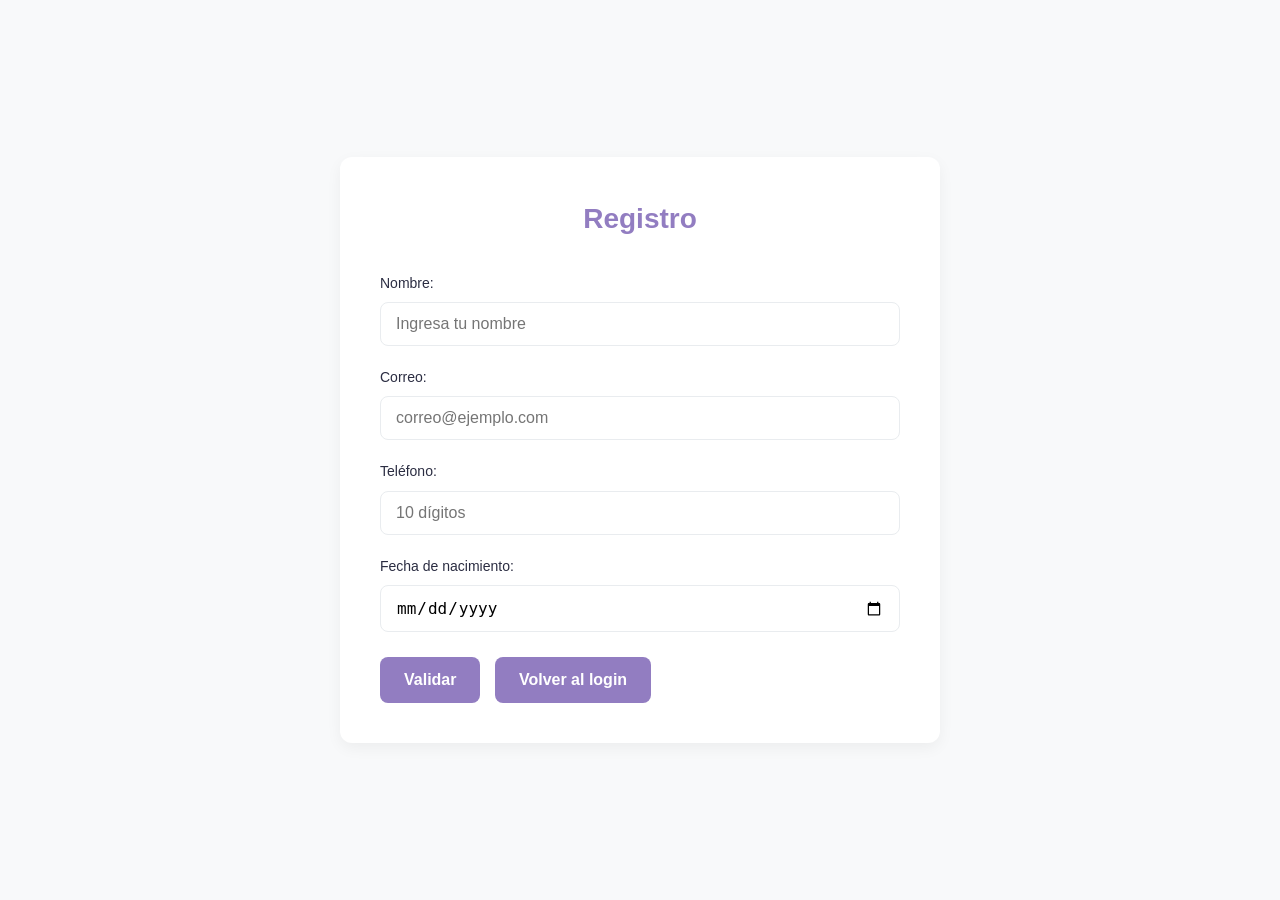
<file: index.html>
<!DOCTYPE html>
<html lang="es">

<head>
    <meta charset="UTF-8">
    <meta name="viewport" content="width=device-width, initial-scale=1.0">
    <title>Registro</title>
    <link rel="stylesheet" href="css/styles.css">
</head>

<body>
    <div class="contenedor">
        <h1>Registro</h1>
        <form id="formularioRegistro">
            <label for="nombre">Nombre:</label>
            <input
                type="text"
                id="nombre"
                placeholder="Ingresa tu nombre" >

            <label for="correoRegistro">Correo:</label>
            <input
                type="text"
                id="correoRegistro"
                placeholder="correo@ejemplo.com" >

            <label for="telefono">Teléfono:</label>
            <input
                type="text"
                id="telefono"
                placeholder="10 dígitos" >

            <label for="fechaNacimiento"> Fecha de nacimiento: </label>

            <input
                type="date"
                id="fechaNacimiento" >

            <button type="submit"> Validar </button>

            <button type="button" onclick="volverLogin()"> Volver al login</button>
        </form>
    </div>


    <!-- MODAL -->
    <div id="modalEdad" class="modal">
        <div class="contenidoModal">
            <h2>Datos válidos</h2>
            <p id="mensajeEdad"></p>
            <button  type="button" onclick="cerrarModal()" > Cerrar </button>
        </div>
    </div>

    <script src="js/utileria.js"></script>
    <script src="js/para-probar.js"></script>

</body>

</html>
</file>
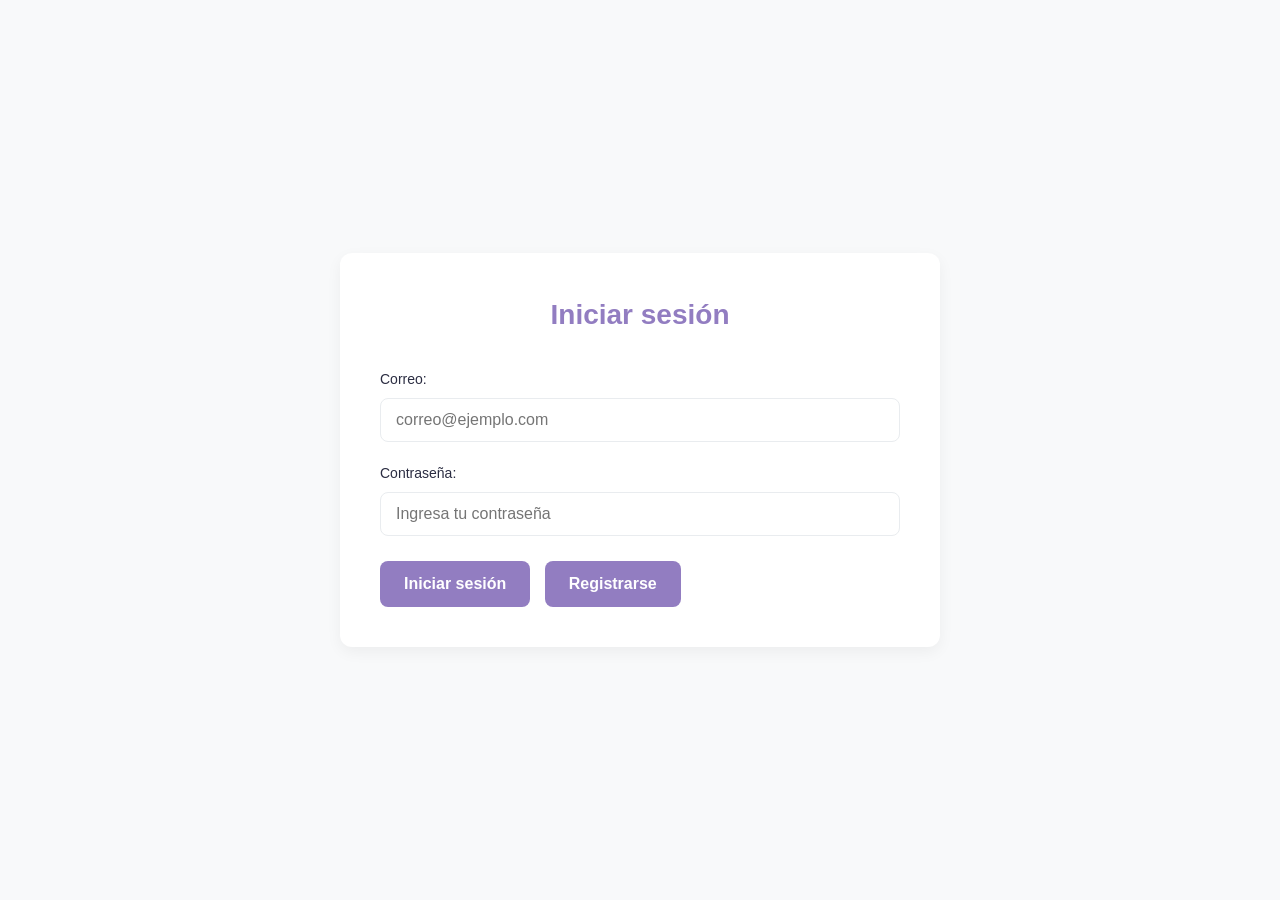
<file: login.html>
<!DOCTYPE html>
<html lang="es">

<head>
    <meta charset="UTF-8">
    <meta name="viewport" content="width=device-width, initial-scale=1.0">
    <title>Iniciar sesión</title>
    <link rel="stylesheet" href="css/styles.css">
</head>

<body>
    <div class="contenedor">
        <h1>Iniciar sesión</h1>
        <form id="formularioLogin">
            <label for="correo">Correo:</label>
            <input
                type="text"
                id="correo"
                placeholder="correo@ejemplo.com" >

            <label for="password">Contraseña:</label>
            <input
                type="password"
                id="password"
                placeholder="Ingresa tu contraseña" >

            <button type="submit">Iniciar sesión</button>

            <button type="button" onclick="irRegistro()" > Registrarse </button>

        </form>
    </div>
    <script src="js/utileria.js"></script>
    <script src="js/para-probaerr.js"></script>

</body>

</html>
</file>
<file: css/styles.css>
:root {
    --color-primario: #927dc1;
    --color-secundario: #4CC9F0;
    --color-fondo: #F8F9FA;
    --color-texto: #2B2D42;
    --color-borde: #E9ECEF;
}

* {
    margin: 0;
    padding: 0;
    box-sizing: border-box;
}

body {
    font-family: Arial, sans-serif;
    background-color: var(--color-fondo);
    color: var(--color-texto);
    line-height: 1.6;
    padding: 40px 20px;
    min-height: 100vh;
    display: flex;
    justify-content: center;
    align-items: center;
}

.contenedor {
    width: 100%;
    max-width: 600px;
    background-color: white;
    padding: 40px;
    border-radius: 12px;
    box-shadow: 0 5px 15px rgba(0, 0, 0, 0.05);
}

h1 {
    font-size: 28px;
    color: var(--color-primario);
    margin-bottom: 30px;
    text-align: center;
}


label {
    display: block;
    margin-top: 20px;
    margin-bottom: 8px;
    font-weight: 500;
    font-size: 14px;
}

input {
    width: 100%;
    padding: 12px 15px;
    border: 1px solid var(--color-borde);
    border-radius: 8px;
    font-size: 16px;
    transition: all 0.3s;
}


input:focus {
    border-color: var(--color-secundario);
    outline: none;
    box-shadow: 0 0 0 3px rgba(76, 201, 240, 0.2);
}

button {
    background-color: var(--color-primario);
    color: white;
    border: none;
    padding: 14px 24px;
    border-radius: 8px;
    font-size: 16px;
    font-weight: 600;
    cursor: pointer;
    transition: background-color 0.3s;
    margin-top: 25px;
    margin-right: 10px;
}
 
button:hover {background-color: #2a0880;}

.modal {
    display: none;
    position: fixed;
    top: 0;
    left: 0;
    width: 100%;
    height: 100%;
    background-color: rgba(0, 0, 0, 0.5);
    justify-content: center;
    align-items: center;
    padding: 20px;
}

.contenidoModal {
    width: 100%;
    max-width: 400px;
    background-color: white;
    padding: 30px;
    border-radius: 12px;
    text-align: center;
    box-shadow: 0 5px 20px rgba(0, 0, 0, 0.2);
}

.contenidoModal h2 {
    color: var(--color-primario);
    margin-bottom: 15px;
}

.contenidoModal p {margin-bottom: 20px;}
@media (max-width: 600px) {
    body { padding: 20px;}
    .contenedor { padding: 25px; }
    button {
        width: 100%;
        margin-right: 0;
        margin-top: 15px;
    }
    h1 { font-size: 24px;}
}
</file>
